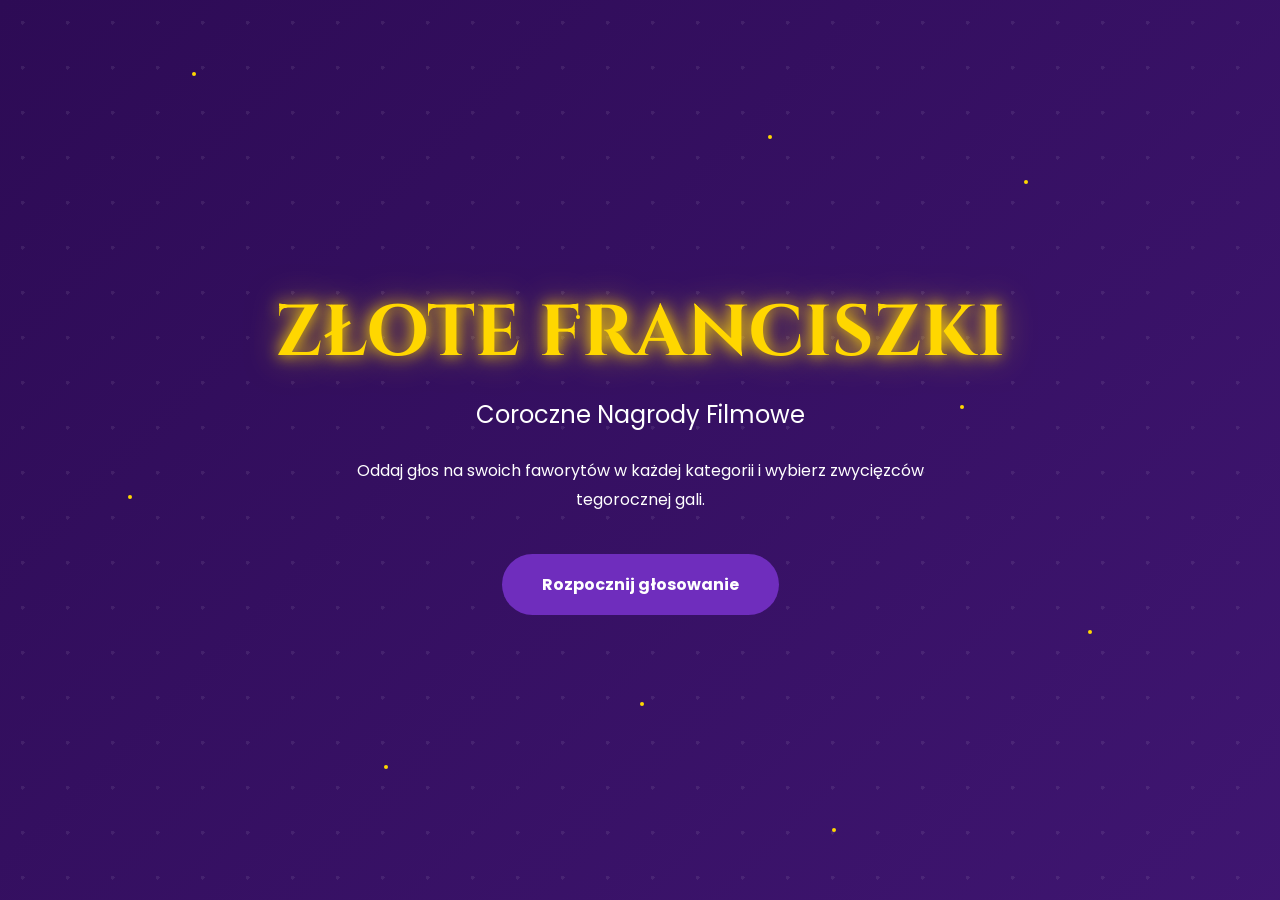
<file: index.html>
<!DOCTYPE html>
<html lang="pl">
<head>
    <meta charset="UTF-8">
    <meta name="viewport" content="width=device-width, initial-scale=1.0">

    <title>Złote Franciszki</title>

    <link rel="preconnect" href="https://fonts.googleapis.com">
    <link rel="preconnect" href="https://fonts.gstatic.com" crossorigin>
    <link href="https://fonts.googleapis.com/css2?family=Cinzel:wght@700&family=Poppins:wght@300;400;600&display=swap" rel="stylesheet">

    <link rel="stylesheet" href="style.css">
</head>

<body>

    <div class="background"></div>

    <div class="stars">
        <span></span>
        <span></span>
        <span></span>
        <span></span>
        <span></span>
        <span></span>
        <span></span>
        <span></span>
        <span></span>
        <span></span>
    </div>

    <main class="hero">

        <h1>ZŁOTE FRANCISZKI</h1>

        <h2>Coroczne Nagrody Filmowe</h2>

        <p>
            Oddaj głos na swoich faworytów w każdej kategorii
            i wybierz zwycięzców tegorocznej gali.
        </p>

        <a href="glosowanie.html" class="startButton">
            Rozpocznij głosowanie
        </a>

    </main>

</body>
</html>
</file>
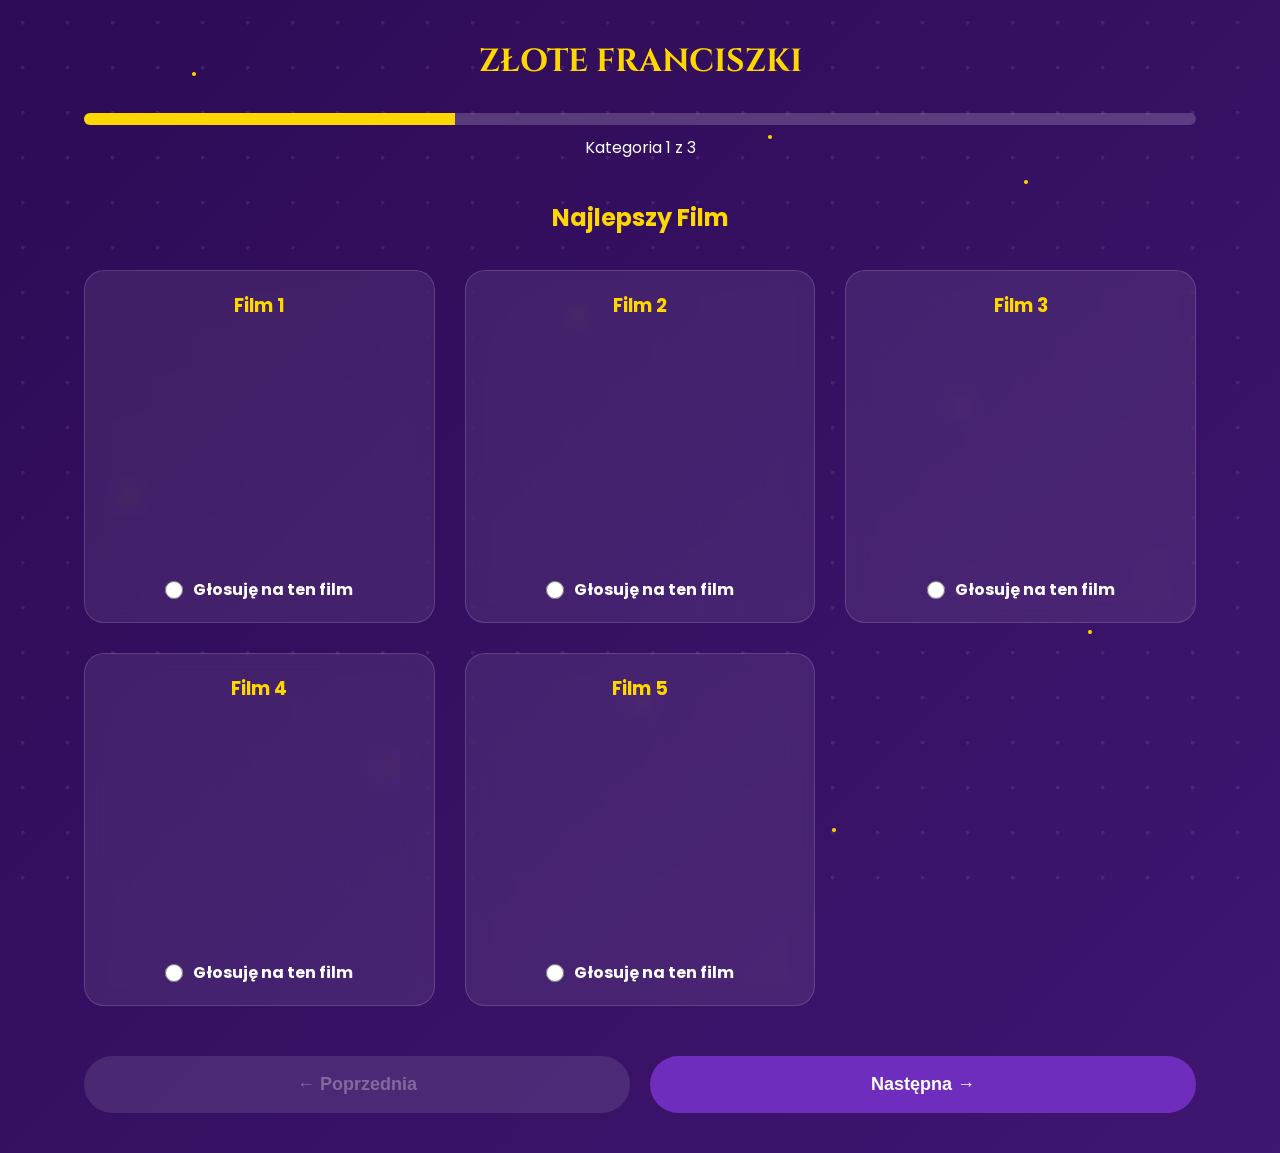
<file: glosowanie.html>
<!DOCTYPE html>
<html lang="pl">
<head>
    <meta charset="UTF-8">
    <meta name="viewport" content="width=device-width, initial-scale=1.0">
    <title>Głosowanie | Złote Franciszki</title>

    <link rel="preconnect" href="https://fonts.googleapis.com">
    <link rel="preconnect" href="https://fonts.gstatic.com" crossorigin>
    <link href="https://fonts.googleapis.com/css2?family=Cinzel:wght@700&family=Poppins:wght@300;400;600&display=swap" rel="stylesheet">

    <link rel="stylesheet" href="style.css">
</head>
<body>

<div class="background"></div>

<div class="stars">
    <span></span>
    <span></span>
    <span></span>
    <span></span>
    <span></span>
    <span></span>
    <span></span>
    <span></span>
    <span></span>
    <span></span>
</div>

<div class="container">

    <h1>ZŁOTE FRANCISZKI</h1>

    <div class="progress">
        <div class="progress-bar"></div>
    </div>

    <p class="progress-text">
        Kategoria <span id="currentCategory">1</span> z <span id="totalCategories">3</span>
    </p>

    <h2 id="categoryTitle">Ładowanie kategorii...</h2>

    <div id="moviesContainer"></div>

    <div class="navigation">
        <button id="prevBtn" disabled>
            ← Poprzednia
        </button>

        <button id="nextBtn">
            Następna →
        </button>
    </div>

</div>

<script src="script.js"></script>

</body>
</html>
</file>
<file: style.css>
/* ========================= */
/* ZŁOTE FRANCISZKI          */
/* style.css                 */
/* ========================= */

*{
    margin:0;
    padding:0;
    box-sizing:border-box;
}

body{
    font-family:'Poppins',sans-serif;
    color:white;
    overflow-x:hidden;
    min-height:100vh;

    background:linear-gradient(135deg,#2d0b55,#51208d,#7b2cbf);
    background-size:400% 400%;
    animation:bgMove 15s ease infinite;
}

/* Animowane tło */

@keyframes bgMove{
    0%{
        background-position:0% 50%;
    }
    50%{
        background-position:100% 50%;
    }
    100%{
        background-position:0% 50%;
    }
}

/* Delikatny wzór */

.background{
    position:fixed;
    inset:0;
    z-index:-2;

    background-image:
    radial-gradient(rgba(255,255,255,.08) 2px,transparent 2px);

    background-size:45px 45px;
}

/* Gwiazdki */

.stars{
    position:fixed;
    inset:0;
    pointer-events:none;
    overflow:hidden;
    z-index:-1;
}

.stars span{
    position:absolute;
    width:4px;
    height:4px;
    background:#FFD700;
    border-radius:50%;
    animation:blink 3s infinite;
}

.stars span:nth-child(1){top:8%;left:15%;}
.stars span:nth-child(2){top:20%;left:80%;}
.stars span:nth-child(3){top:35%;left:45%;}
.stars span:nth-child(4){top:55%;left:10%;}
.stars span:nth-child(5){top:70%;left:85%;}
.stars span:nth-child(6){top:85%;left:30%;}
.stars span:nth-child(7){top:15%;left:60%;}
.stars span:nth-child(8){top:45%;left:75%;}
.stars span:nth-child(9){top:78%;left:50%;}
.stars span:nth-child(10){top:92%;left:65%;}

@keyframes blink{
    0%,100%{
        opacity:.2;
        transform:scale(.8);
    }
    50%{
        opacity:1;
        transform:scale(2);
    }
}

/* ======================= */
/* INDEX */
/* ======================= */

.hero{
    min-height:100vh;
    display:flex;
    flex-direction:column;
    justify-content:center;
    align-items:center;
    text-align:center;
    padding:30px;
}

.hero h1{
    font-family:'Cinzel',serif;
    font-size:72px;
    color:#FFD700;
    text-shadow:
    0 0 15px gold,
    0 0 35px rgba(255,215,0,.6);
    margin-bottom:15px;
}

.hero h2{
    font-weight:400;
    margin-bottom:25px;
}

.hero p{
    max-width:650px;
    line-height:1.8;
    margin-bottom:40px;
}

/* Przycisk */

.startButton{
    text-decoration:none;
    color:white;
    background:#6f2dbd;
    padding:18px 40px;
    border-radius:50px;
    font-weight:bold;
    transition:.3s;
}

.startButton:hover{
    background:#8a3ffc;
    transform:translateY(-5px);
    box-shadow:0 0 20px rgba(255,215,0,.5);
}

/* ======================= */
/* GŁOSOWANIE */
/* ======================= */

.container{
    width:90%;
    max-width:1200px;
    margin:auto;
    padding:40px 20px;
}

.container h1{
    text-align:center;
    font-family:'Cinzel',serif;
    color:#FFD700;
    margin-bottom:30px;
}

.progress{
    width:100%;
    height:12px;
    background:#ffffff30;
    border-radius:20px;
    overflow:hidden;
    margin-bottom:10px;
}

.progress-bar{
    width: 0%; /* Startujemy od zera, JS sam to dynamicznie wyliczy */
    height:100%;
    background:gold;
    transition: width 0.4s ease-in-out; /* Płynna animacja ładowania paska */
}

.progress-text{
    text-align:center;
    margin-bottom:40px;
}

#categoryTitle{
    text-align:center;
    margin-bottom:35px;
    color:#FFD700;
}

/* Filmy */

#moviesContainer{
    display:grid;
    /* Zmiana z auto-fit na auto-fill zapobiega rozciąganiu pojedynczych kart do olbrzymich rozmiarów */
    grid-template-columns:repeat(auto-fill,minmax(300px,1fr));
    gap:30px;
    justify-content:center; /* Środkuje karty w rzędzie, jeśli jest ich mniej */
}

.movie-card{
    background:rgba(255,255,255,.08);
    border:1px solid rgba(255,255,255,.15);
    border-radius:20px;
    padding:20px;
    backdrop-filter:blur(10px);
    transition:.3s;
}

.movie-card:hover{
    transform:translateY(-6px);
    box-shadow:0 0 20px rgba(255,215,0,.25);
}

.movie-card h3{
    margin-bottom:15px;
    text-align:center;
    color:#FFD700;
}

.movie-card iframe{
    width:100%;
    height:220px;
    border:none;
    border-radius:12px;
    margin-bottom:15px;
}

.movie-card label{
    display:flex;
    gap:10px;
    justify-content:center;
    align-items:center;
    cursor:pointer;
    font-weight:bold;
}

input[type="radio"]{
    width:18px;
    height:18px;
    accent-color:gold;
}

/* Nawigacja */

.navigation{
    display:flex;
    justify-content:space-between;
    margin-top:50px;
    gap:20px;
}

.navigation button{
    flex:1;
    padding:18px;
    border:none;
    border-radius:50px;
    cursor:pointer;
    font-size:18px;
    font-weight:bold;
    background:#6f2dbd;
    color:white;
    transition:.3s;
}

.navigation button:hover:not(:disabled){
    background:#8a3ffc;
    transform:translateY(-3px);
    box-shadow:0 0 15px rgba(255,215,0,.5);
}

/* Wygląd zablokowanego przycisku (np. Wstecz na 1. stronie) */
.navigation button:disabled {
    background: rgba(255, 255, 255, 0.1);
    color: rgba(255, 255, 255, 0.3);
    cursor: not-allowed;
    transform: none;
    box-shadow: none;
}

/* ======================= */
/* RESPONSYWNOŚĆ */
/* ======================= */

@media(max-width:768px){
    .hero h1{
        font-size:46px;
    }

    .movie-card iframe{
        height:200px;
    }

    .navigation{
        /* Przycisk "Następna" będzie nad przyciskiem "Poprzednia" na telefonach */
        flex-direction:column-reverse;
    }
}
</file>
